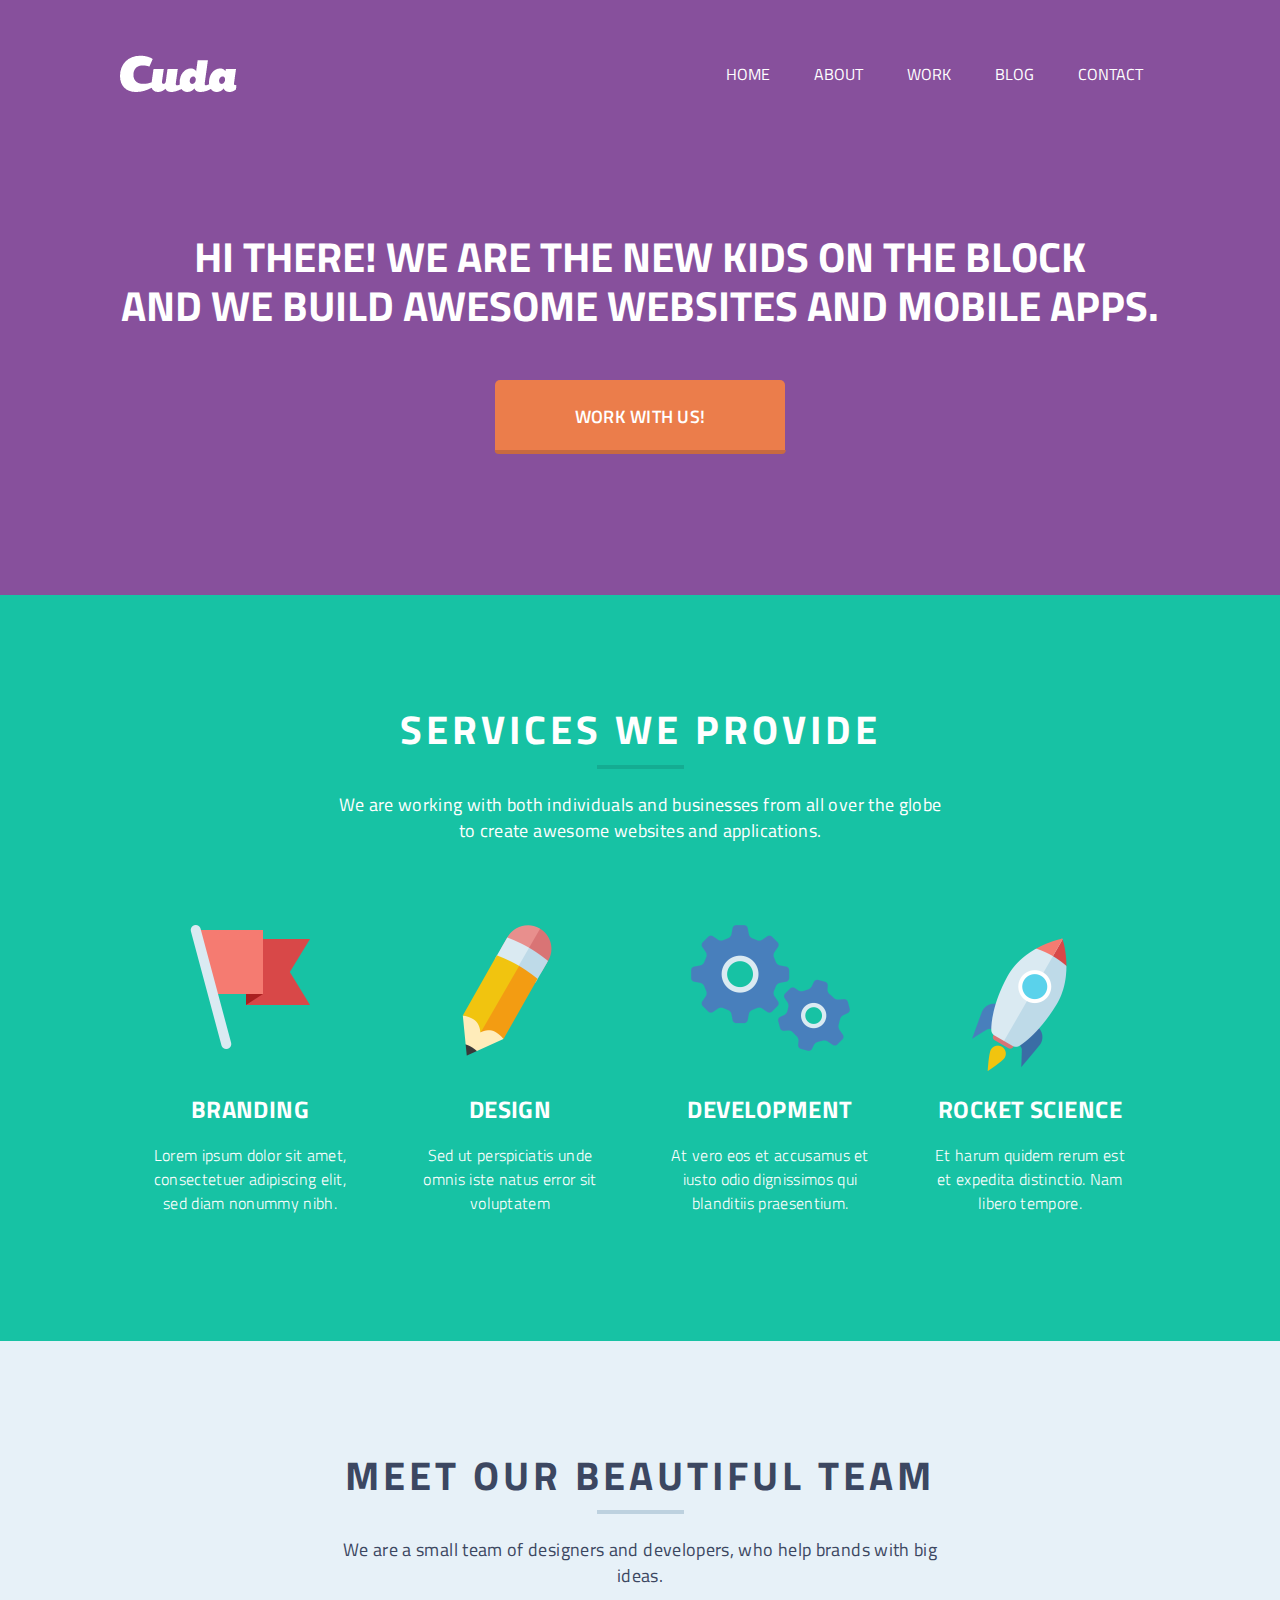
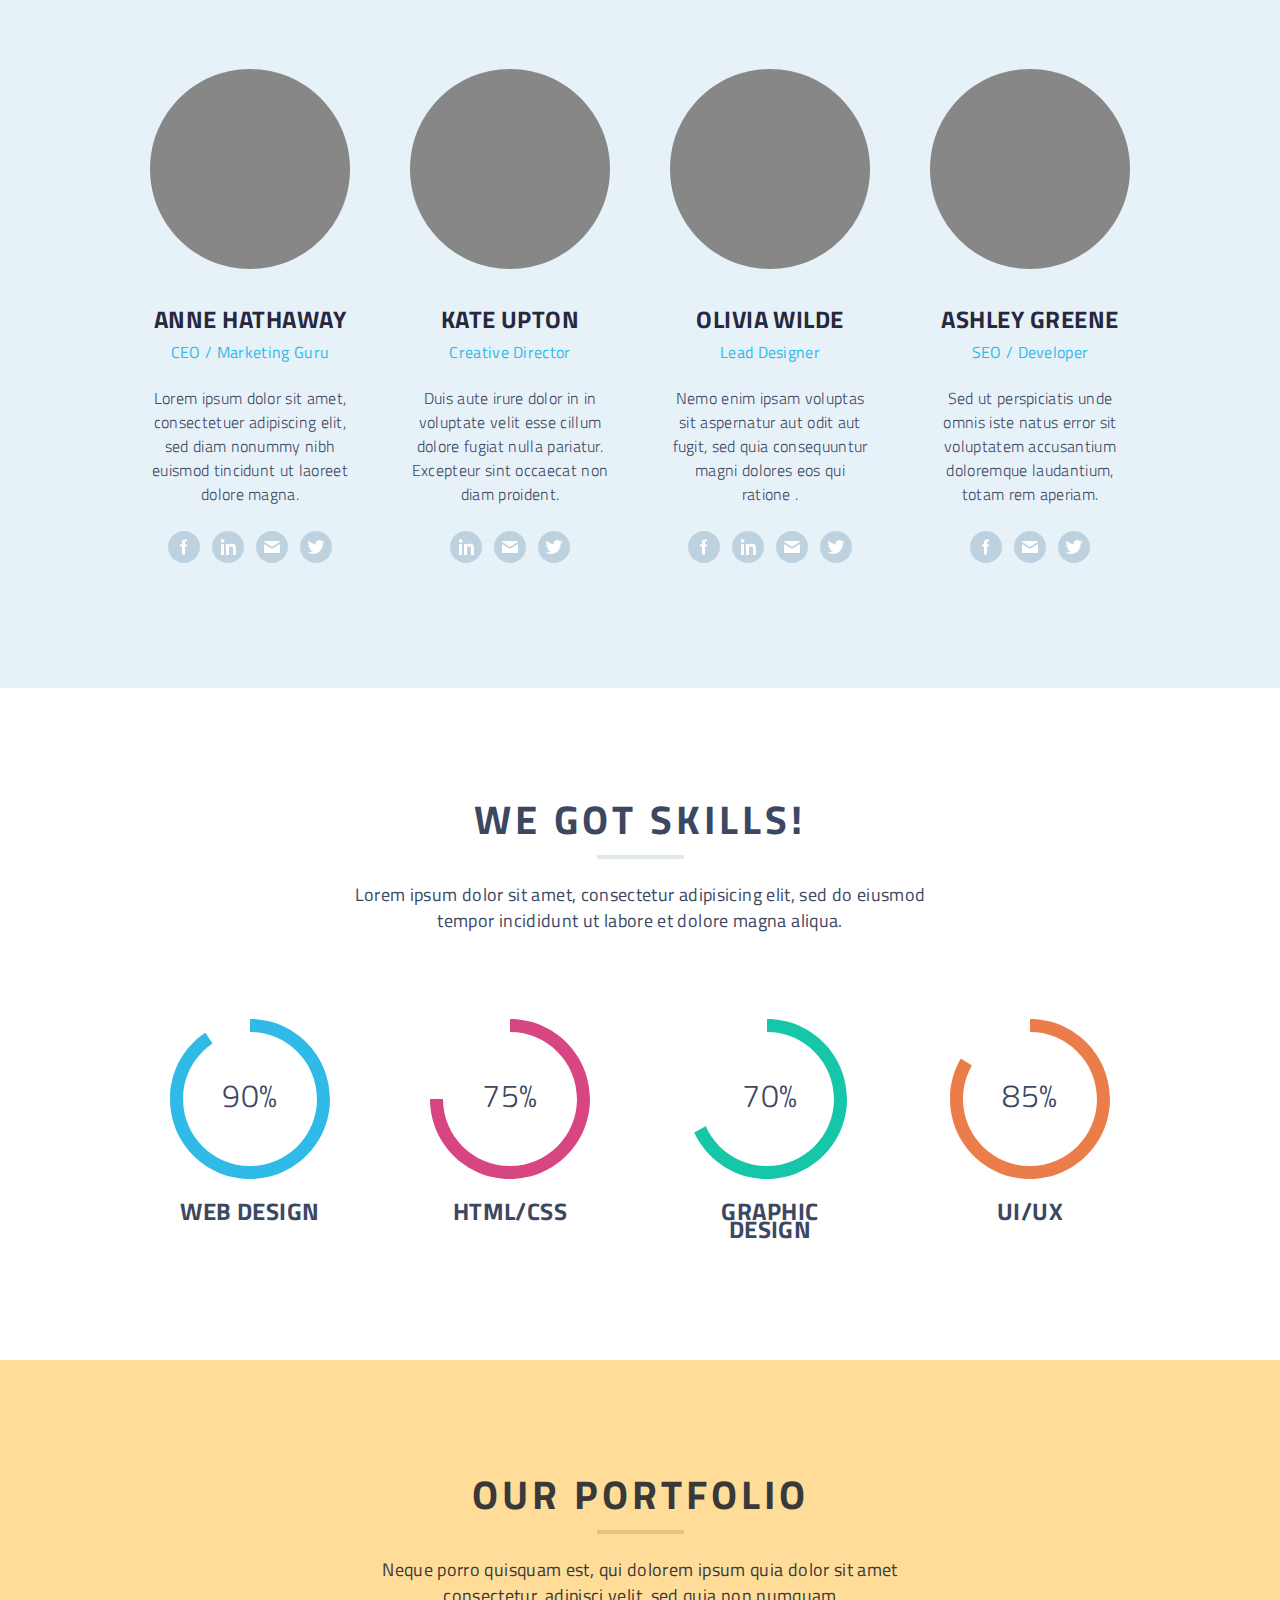
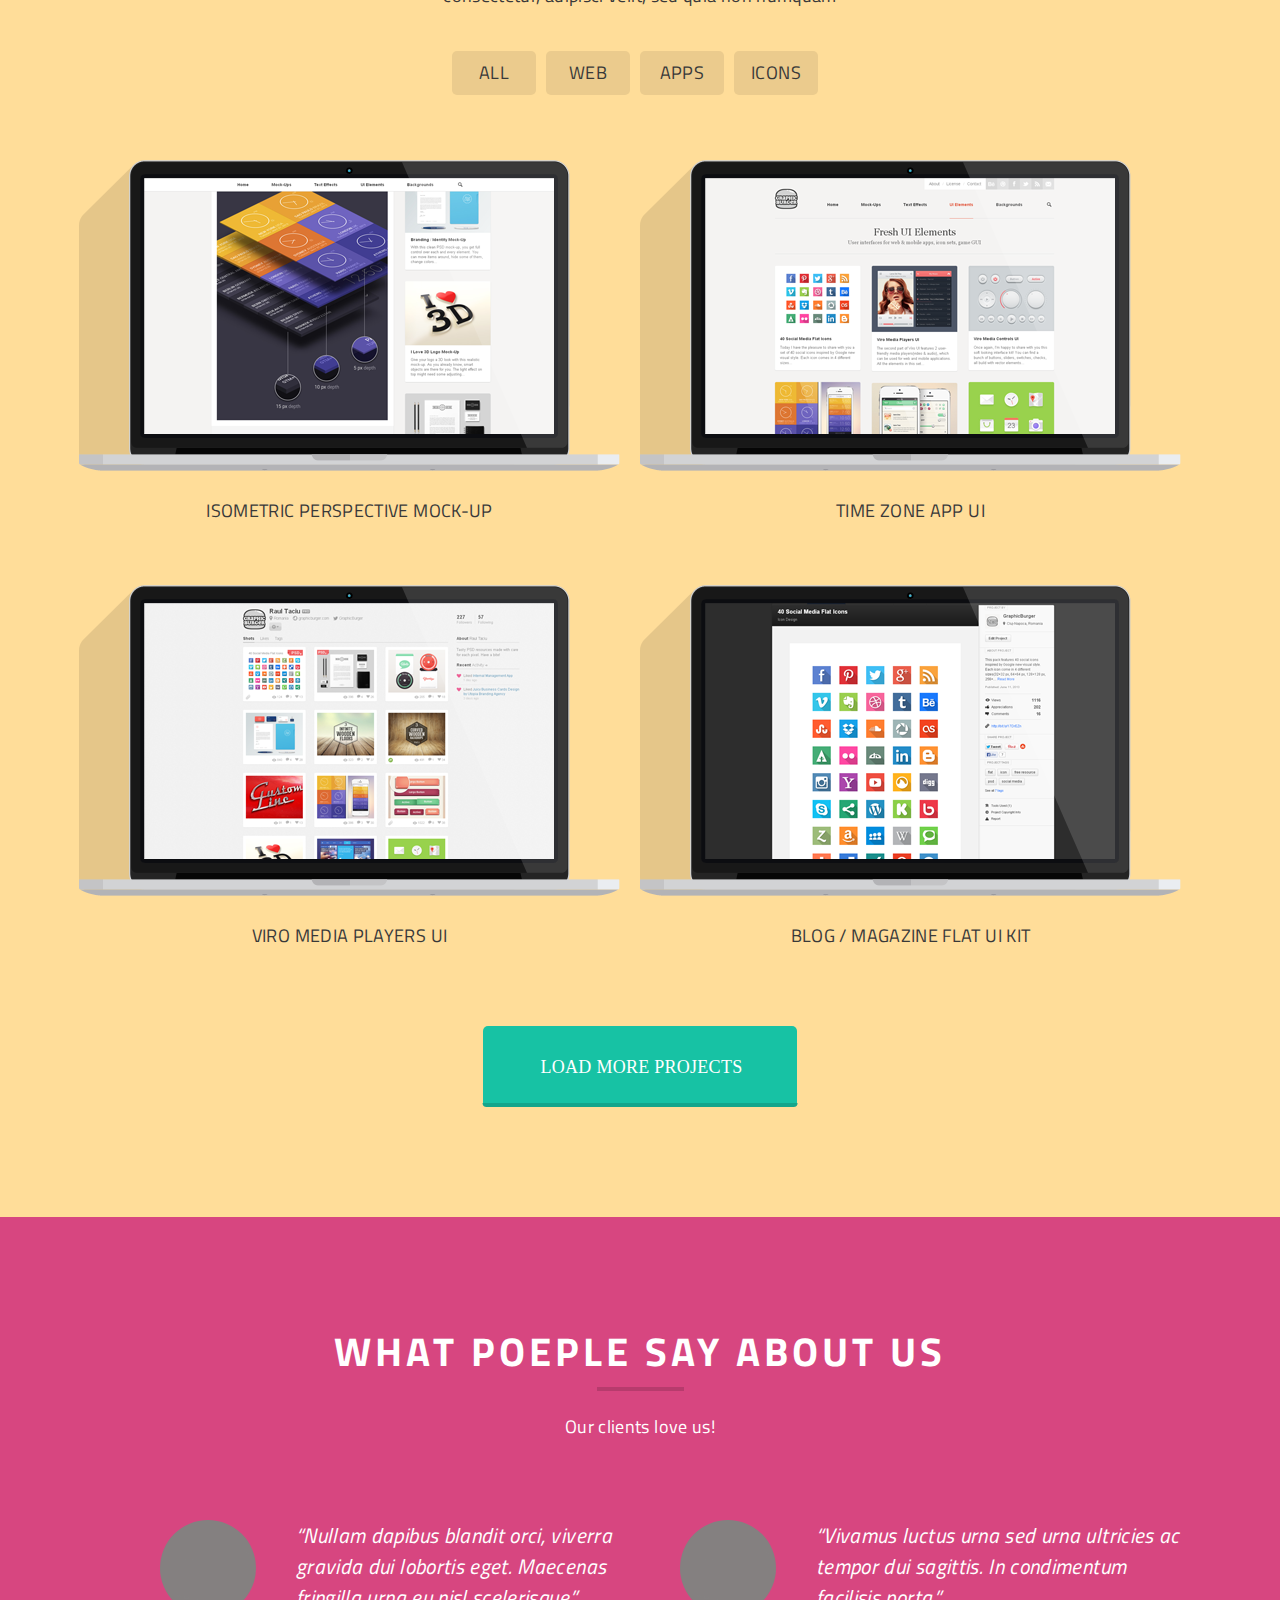
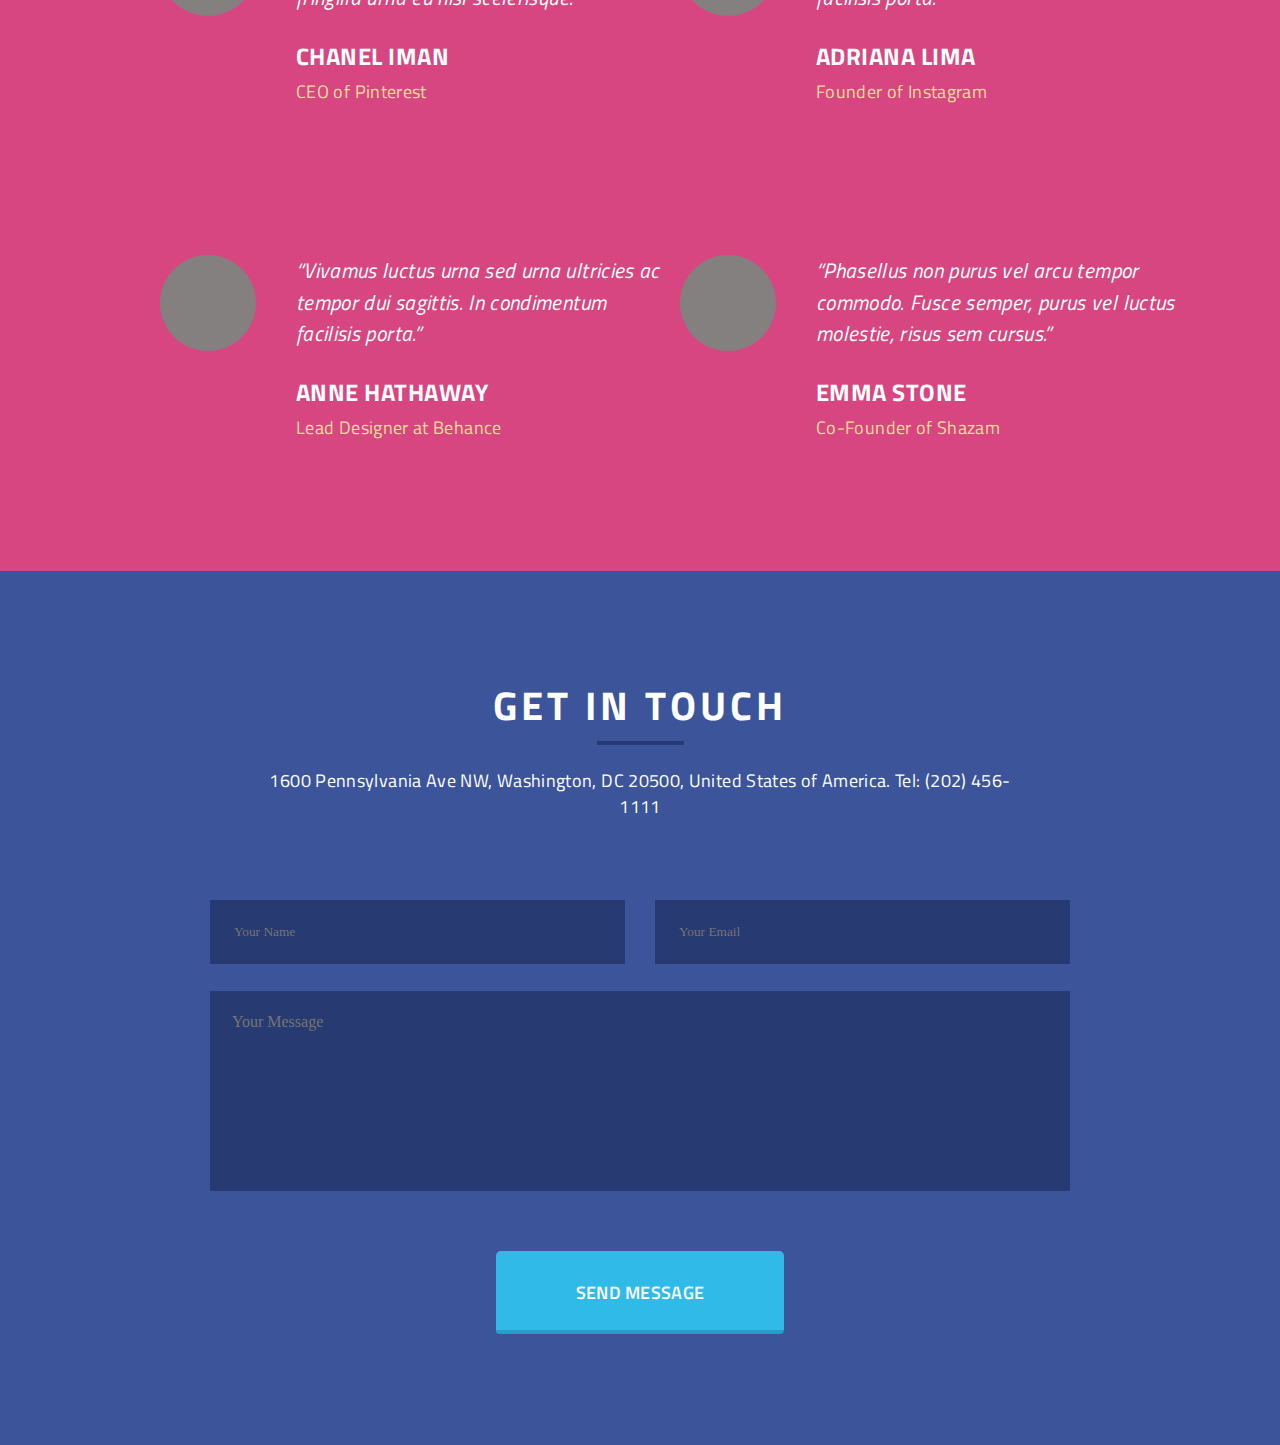
<file: index.html>
<!DOCTYPE html>
<html> 
<head> 

	<meta charset="UTF-8">

	<title> Zhopka </title>
	<link rel="stylesheet" type="text/css" href="main.css">
	<link href="https://fonts.googleapis.com/css?family=Titillium+Web:400,600&display=swap" rel="stylesheet">
	<script type="text/javascript" src="main.js"></script>
</head>
<body>
<div class="cuda"> 
	<div class="container">		
	
		<div class="header">
				<div class="logo">
				<img src="img/logo.png" alt="Logo">
			</div>
			<div class="menu">
				<a class="menu_link" href=""> Home </a>
				<a class="menu_link" href=""> About </a>
				<a class="menu_link" href=""> Work </a>
				<a class="menu_link" href=""> Blog </a>
				<a class="menu_link" href=""> Contact </a>
			</div> <!--.menu-->

		</div> <!-- .header-->

		<div class="cuda_content">
			<h1> Hi there! We are the new kids on the block <br>
	and we build awesome websites and mobile apps.
			</h1>
			<div class="cuda_button_wrapper">
			<a class="cuda_button" href=""> WORK WITH US! 
				<span class="cuda_el"> </span>
			</a>

			</div>
		</div>
	</div>
</div> <!--.cuda-->

<div class="services">
	<div class="container">
		<div class="services_header">
			<div class="up">
				<p class="up_title"> SERVICES WE PROVIDE </p>
				<p class="up_text"> We are working with both individuals and businesses from all over the globe 
	to create awesome websites and applications. </p>
				
			</div> <!--.up-->
		
		</div> <!--services_header-->
	
		<div class="services_content">
			<div class="branding_wrapper">
				<div class="branding">
					<div class="icon">
						<img src="img/icon1.png" alt="Icon1">
					</div> <!--.icon-->

					<p class="branding_title"> BRANDING </p>
					<p class="branding_text"> Lorem ipsum dolor sit amet,
	consectetuer adipiscing elit, sed diam nonummy nibh.</p>
				</div> <!--.branding_wrapper-->
			</div> <!--branding-->

			<div class="branding_wrapper">
				<div class="branding pencil">
					<div class="icon">
						<img src="img/icon2.png" alt="Icon2">
					</div> <!--.icon-->

					<p class="branding_title"> DESIGN </p>
					<p class="branding_text"> Sed ut perspiciatis unde omnis iste natus error sit voluptatem  </p>
				</div> <!--.branding_wrapper-->
			</div> <!--branding-->

			<div class="branding_wrapper">
				<div class="branding">
					<div class="icon">
						<img src="img/icon3.png" alt="Icon3">
					</div> <!--.icon-->

					<p class="branding_title"> DEVELOPMENT </p>
					<p class="branding_text"> At vero eos et accusamus et iusto odio dignissimos qui blanditiis praesentium.</p>
				</div> <!--.branding_wrapper-->
			</div> <!--branding-->

			<div class="branding_wrapper">
				<div class="branding rocket">
					<div class="icon">
						<img src="img/icon4.png" alt="Icon4">
					</div> <!--.icon-->

					<p class="branding_title"> ROCKET SCIENCE </p>
					<p class="branding_text"> Et harum quidem rerum est et expedita distinctio. Nam libero tempore.</p>
				</div> <!--.branding_wrapper-->
			</div> <!--branding-->
		</div> <!--.services_content-->
	</div> <!--.container-->
</div> <!--.services-->

<div class="meet">
	<div class="container">
		<div class="meet_header">
			<div class="up up_meet">
				<p class="up_title"> MEET OUR BEAUTIFUL TEAM </p>
				<p class="up_text"> We are a small team of designers and developers, who help brands with big ideas. </p>
			</div> <!--.up up_meet-->	
		</div> <!--.meet_header-->
	</div> <!--container-->
	<div class="container">
		<div class="meet_content">
			<div class="ann_wrapper">
				<div class="ann">
					<div class="img"> 
						<img src="img/circle.png" alt="Circle">
					</div>
					<p class="ann_title"> ANNE HATHAWAY </p>
					<p class="ann_subtitle"> CEO / Marketing Guru </p>
					<p class="ann_text"> Lorem ipsum dolor sit amet, 
	consectetuer adipiscing elit, sed diam nonummy nibh euismod tincidunt ut laoreet dolore magna.</p>
					<div class="social">
						<a href="" class="social_wrapper">
							<img src="img/social/Facebook_Icon.png" alt="Facebook_Icon">
						</a> <!--social_wrapper-->
						<a href="" class="social_wrapper">
							<img src="img/social/LinkedIn_icon.png" alt="LinkedIn_icon">
						</a> <!--social_wrapper-->
						<a href="" class="social_wrapper">
							<img src="img/social/Mail.png" alt="Mail">
						</a> <!--social_wrapper-->
						<a href="" class="social_wrapper">
							<img src="img/social/Twitter.png" alt="Twitter">
						</a> <!--social_wrapper-->
						
					</div> <!--social-->
				</div> <!--ann-->
			</div> <!--ann_wrapper-->
			<div class="ann_wrapper">
				<div class="ann">
					<div class="img"> 
						<img src="img/circle.png" alt="Circle">
					</div>
					<p class="ann_title"> KATE UPTON </p>
					<p class="ann_subtitle"> Creative Director </p>
					<p class="ann_text"> Duis aute irure dolor in in voluptate velit esse cillum dolore fugiat nulla pariatur. Excepteur sint occaecat non diam proident.</p>
					<div class="social">
						<a href="" class="social_wrapper">
							<img src="img/social/LinkedIn_icon.png" alt="LinkedIn_icon">
						</a> <!--social_wrapper-->
						<a href="" class="social_wrapper">
							<img src="img/social/Mail.png" alt="Mail">
						</a> <!--social_wrapper-->
						<a href="" class="social_wrapper">
							<img src="img/social/Twitter.png" alt="Twitter">
						</a> <!--social_wrapper-->
						
					</div> <!--social-->
				</div> <!--ann-->
			</div> <!--ann_wrapper-->
			<div class="ann_wrapper">
				<div class="ann">
					<div class="img"> 
						<img src="img/circle.png" alt="Circle">
					</div>
					<p class="ann_title"> OLIVIA WILDE </p>
					<p class="ann_subtitle"> Lead Designer </p>
					<p class="ann_text"> Nemo enim ipsam voluptas sit aspernatur aut odit aut fugit, sed quia consequuntur magni dolores eos qui ratione .</p>
					<div class="social">
						<a href="" class="social_wrapper">
							<img src="img/social/Facebook_Icon.png" alt="Facebook_Icon">
						</a> <!--social_wrapper-->
						<a href="" class="social_wrapper">
							<img src="img/social/LinkedIn_icon.png" alt="LinkedIn_icon">
						</a> <!--social_wrapper-->
						<a href="" class="social_wrapper">
							<img src="img/social/Mail.png" alt="Mail">
						</a> <!--social_wrapper-->
						<a href="" class="social_wrapper">
							<img src="img/social/Twitter.png" alt="Twitter">
						</a> <!--social_wrapper-->
						
					</div> <!--social-->
				</div> <!--ann-->
			</div> <!--ann_wrapper-->
			<div class="ann_wrapper">
				<div class="ann">
					<div class="img"> 
						<img src="img/circle.png" alt="Circle">
					</div>
					<p class="ann_title"> ASHLEY GREENE </p>
					<p class="ann_subtitle"> SEO / Developer </p>
					<p class="ann_text"> Sed ut perspiciatis unde omnis iste natus error sit voluptatem accusantium doloremque laudantium, totam rem aperiam.</p>
					<div class="social">
						<a href="" class="social_wrapper">
							<img src="img/social/Facebook_Icon.png" alt="Facebook_Icon">
						</a> <!--social_wrapper-->
						<a href="" class="social_wrapper">
							<img src="img/social/Mail.png" alt="Mail">
						</a> <!--social_wrapper-->
						<a href="" class="social_wrapper">
							<img src="img/social/Twitter.png" alt="Twitter">
						</a> <!--social_wrapper-->
						
					</div> <!--social-->
				</div> <!--ann-->
			</div> <!--ann_wrapper-->
		</div> <!--meet_content-->
	</div><!--container-->
</div> <!--.meet-->
<div class="we">
	<div class="container">
		<div class="we_header">
			<div class="up up_we">
				<p class="up_title"> WE GOT SKILLS! </p>
				<p class="up_text"> Lorem ipsum dolor sit amet, consectetur adipisicing elit, sed do eiusmod 
tempor incididunt ut labore et dolore magna aliqua.</p>
			</div> <!--up up_we-->
		</div> <!--we_header-->
		<div class="we_content">
			<div class="web_wrapper">
				<div class="web">
					<div class="chart">
						<img src="img/we/90.png" alt="90%">
							<span class="percentage"> 90% </span>
						<p class="web_title"> WEB DESIGN </p>
					</div> <!--chart-->
				</div> <!--web-->
			</div> <!--web_wrapper-->
			<div class="web_wrapper">
				<div class="web">
					<div class="chart">
						<img src="img/we/75.png" alt="75%">
							<span class="percentage"> 75% </span>
					</div> <!--chart-->
						<p class="web_title"> HTML/CSS </p>
				</div> <!--web-->
			</div> <!--web_wrapper-->
			<div class="web_wrapper">
				<div class="web">
					<div class="chart">
						<img src="img/we/70.png" alt="70%">
							<span class="percentage"> 70% </span>
						<p class="web_title"> GRAPHIC DESIGN </p>
					</div> <!--chart-->
				</div> <!--web-->
			</div> <!--web_wrapper-->
			<div class="web_wrapper">
				<div class="web">
					<div class="chart">
						<img src="img/we/85.png" alt="85%">
							<span class="percentage"> 85% </span>
						<p class="web_title"> UI/UX </p>
					</div> <!--chart-->
				</div> <!--web-->
			</div> <!--web_wrapper-->
		</div> <!--we_content-->
	</div> <!--container-->
</div> <!--we-->
<div class="portfolio"> 
	<div class="container">
		<div class="portfolio_header">
			<div class="up up_portfolio">
					<p class="up_title"> OUR PORTFOLIO </p>
					<p class="up_text"> Neque porro quisquam est, qui dolorem ipsum quia dolor sit amet
 consectetur, adipisci velit, sed quia non numquam </p>
			</div> <!--up up_portfolio-->
		</div> <!--portfolio_header-->
		<div class="button_container">
			<div class="all_button_wrapper">
				<a class="all_button" href=""> ALL </a>
			</div> <!--all_button_wrapper-->
			<div class="all_button_wrapper">
				<a class="all_button" href=""> WEB </a>
			</div> <!--all_button_wrapper-->
			<div class="all_button_wrapper">
				<a class="all_button" href=""> APPS </a>
			</div> <!--all_button_wrapper-->	
			<div class="all_button_wrapper">
				<a class="all_button" href=""> ICONS </a>
			</div> <!--all_button_wrapper-->
		</div> <!--button_container-->
	</div> <!--container-->
	<div class="portfolio_content">
		<div class="laptop_container">
			<div class="laptop_wrapper">
				<a class="laptop_img" href="">
					<img src="img/laptop/1.png" alt="Isometric mockup">
					<p class="laptop_title"> Isometric Perspective Mock-Up </p>
				</a>
			</div> <!--laptop_wrapper-->
			<div class="laptop_wrapper">
				<a class="laptop_img" href="">
					<img src="img/laptop/2.png" alt="Time zone">
					<p class="laptop_title"> Time Zone App UI </p>
				</a>
			</div> <!--laptop_wrapper-->
		</div> <!--laptop_container-->	
		<div class="laptop_container">
			<div class="laptop_wrapper">
				<a class="laptop_img" href="">
					<img src="img/laptop/3.png" alt="Viro Media">
					<p class="laptop_title"> Viro Media Players UI </p>
				</a>
			</div> <!--laptop_wrapper-->
			<div class="laptop_wrapper">
				<a class="laptop_img" href="">
					<img src="img/laptop/4.png" alt="Blog">
					<p class="laptop_title"> Blog / Magazine Flat UI Kit </p>
				</a>
			</div> <!--laptop_wrapper-->
		</div> <!--laptop_container-->	
		<div class="load_button_wrapper">
			<a class="load_button" href=""> LOAD MORE PROJECTS 
				<span class="load_el"> </span> </a>	
		</div> <!--load_button_wrapper-->
	</div> <!--portfolio_content-->
</div> <!--portfolio-->
<div class="what">
	<div class="container">
		<div class="what_header">
			<div class="up up_what">
				<p class="up_title"> WHAT POEPLE SAY ABOUT US </p>
				<p class="up_text"> Our clients love us! </p>
			</div>	
		</div> <!--what_header-->
		<div class="what_content">
			<div class="what_container">
				<div class="chanel_wrapper">
					<div class="avatar">
						<img src="img/photo.png" alt="Photo">
					</div> <!--avatar-->
					<div class="text_wrapper">
						<p class="chanel_text"> “Nullam dapibus blandit orci, viverra gravida dui lobortis eget. Maecenas fringilla urna eu nisl scelerisque.” </p>
						<p class="chanel_title"> Chanel Iman </p>
						<p class="chanel_subtitle"> CEO of Pinterest </p>
					</div> <!--text_wrapper-->
				</div> <!--chanel_wrapper-->
				<div class="chanel_wrapper">
					<div class="avatar">
						<img src="img/photo.png" alt="Photo">
					</div> <!--avatar-->
					<div class="text_wrapper">
						<p class="chanel_text"> “Vivamus luctus urna sed urna ultricies ac tempor dui sagittis. In condimentum facilisis porta.” </p>
						<p class="chanel_title"> ADRIANA LIMA </p>
						<p class="chanel_subtitle"> Founder of Instagram </p>
					</div> <!--text_wrapper-->
				</div> <!--chanel_wrapper-->
			</div> <!--what_container1-->
			<div class="what_container what_container_bottom">
				<div class="chanel_wrapper">
					<div class="avatar">
							<img src="img/photo.png" alt="Photo">
					</div> <!--avatar-->
					<div class="text_wrapper">
						<p class="chanel_text"> “Vivamus luctus urna sed urna ultricies ac tempor dui sagittis. In condimentum facilisis porta.” </p>
						<p class="chanel_title"> ANNE HATHAWAY </p>
						<p class="chanel_subtitle"> Lead Designer at Behance </p>
					</div> <!--text_wrapper-->
				</div> <!--chanel_wrapper-->
				<div class="chanel_wrapper">
					<div class="avatar">
						<img src="img/photo.png" alt="Photo">
					</div> <!--avatar-->
					<div class="text_wrapper">
						<p class="chanel_text"> “Phasellus non purus vel arcu tempor commodo. Fusce semper, purus vel luctus molestie, risus sem cursus.” </p>
						<p class="chanel_title"> EMMA STONE </p>
						<p class="chanel_subtitle"> Co-Founder of Shazam </p>
					</div> <!--text_wrapper-->	
				</div> <!--chanel_wrapper-->
			</div> <!--what_container2--> 	
		</div> <!--what_content-->
	</div> <!--container-->
</div> <!--what-->
<div class="get">
	<div class="container">
		<div class="get_header">
			<div class="up up_get">
				<p class="up_title"> GET IN TOUCH </p>
				<p class="up_text"> 1600 Pennsylvania Ave NW, Washington, DC 20500, United States of America. Tel: (202) 456-1111 </p>
			</div>
		</div> <!--get_header-->
		<div class="get_content ">
			<form id="contactform" name="contact" method="post" action="#">
				<div class="up_contactform">
					<input type="text" placeholder="Your Name" required>
					<input type="email" placeholder="Your Email" required> 
				</div>
				<div class="contactform_message">
					<textarea name="message" placeholder="Your Message" required></textarea>
				</div>
				<div class="contactform_button">
					<button type="submit"> Send Message </button>
					<span class="contactform_button_el"> </span>
				</div> <!--contactform_button-->
			</form>
		</div> <!--up_contactform-->
 	</div> <!--container-->
</div> <!--get-->




</body>
</html>
</file>
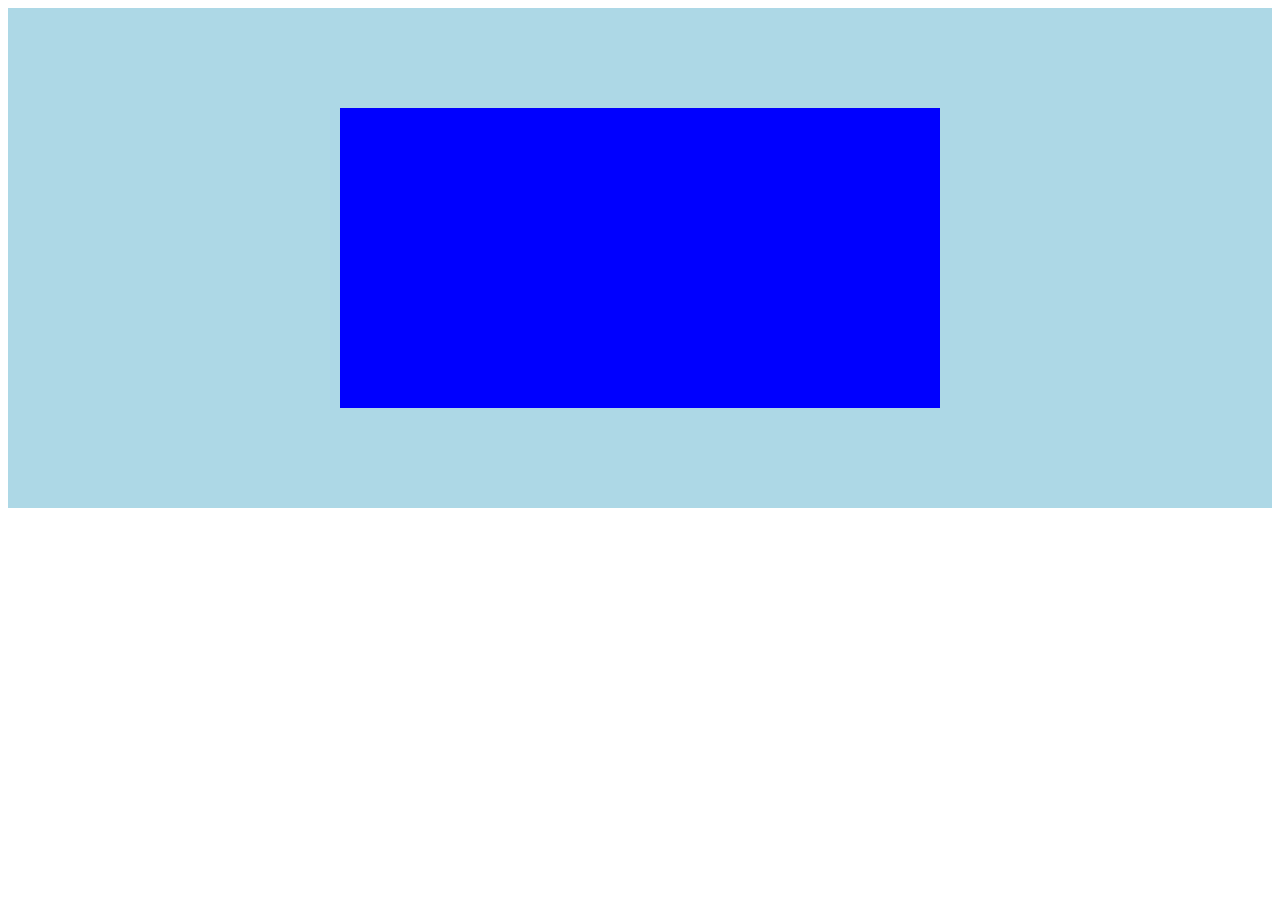
<file: test.html>
<!DOCTYPE html>
<html>
<head>
	<title> test </title>
	<style>
	.test {
		background-color: lightblue;
		display: block;
		content: '';
		width: 100%;
		height: 500px;

		position: relative;
	}
	.test_block {
		background-color: blue;
		display: block;
		content: '';
		width: 600px;
		height: 300px;
		transform: translateX(-50%);
		position: absolute;
		left: 50%;
		top: 100px;
	}
	</style>

</head>
<body>

<div class="test">
	<div class="test_block">
		
	</div>
</div> 

</body>
</html>
</file>
<file: main.css>
*{margin:0;padding:0;border:0;}
*,*:before,*:after{-webkit-box-sizing:border-box;-moz-box-sizing:border-box;box-sizing:border-box;}
:focus,:active{outline:none !important;}
a:focus,a:active{outline:none !important;}
input:focus,input:active{outline:none !important;}
nav,footer,header,aside{display:block;}
html,body{color:black;height:100%;width:100%;font-size:100%;line-height:1;font-size:14px;-ms-text-size-adjust:100%;-webkit-text-size-adjust:100%;-moz-text-size-adjust:100%;text-size-adjust:100%;}
input,button,textarea{font-family:inherit;}
input::-ms-clear{display:none;}
button{cursor:pointer;}
button::-moz-focus-inner{padding:0;border:0;}
a,a:visited{text-decoration:none;}
a{color: black;text-decoration: none;}
a:hover{text-decoration:none;}
ul li{list-style:none;}
img{vertical-align:top;}
h1,h2,h3,h4,h5,h6{font-size:inherit;font-weight:inherit;}

.cuda {
	background-color: #87509c;
	padding-top: 55px;
	padding-bottom: 145px;
}
.container {
	width: 1040px;
	margin: 0 auto;
}
.header {
	display: flex;
	justify-content: space-between;
}
.menu {
	display: flex;
	align-items: center;

}
.menu_link {
	color: white;
	text-decoration: none;
	display: block;
	color: #ffffff;
	
	font-family: "Titillium Web", sans-serif;
	font-size: 16px;
	font-weight: 400;
	line-height: 18px;
	text-transform: uppercase;

	padding: 9px 17px;
	margin-left: 10px;
	border-radius: 5px;

}
.menu_link:hover {
	background-color: #643a79;

}
h1 {
	text-align: center;
	color: white;
	font-family: "Titillium Web";
	font-size: 42px;
	font-weight: 700;
	line-height: 48.82px;
	text-transform: uppercase;
	margin-top: 140px;

}
.cuda_button_wrapper {
	display: flex;
	justify-content: center;
	margin-top: 50px;

}
.cuda_button {
	color: #ffffff;
	font-family: "Titillium Web";
	font-size: 18px;
	font-weight: 600;
	text-transform: uppercase;
	letter-spacing: 0.27px;
	text-decoration: none;
	background-color: #eb7d4b;
	padding: 28px 80px 24px 80px;
	border-top-right-radius: 5px;
	border-top-left-radius: 5px;
	position: relative;
}
.cuda_button:hover {
	background-color: #fb8d5b;
}
.cuda_el {
	content: "";
	display: block;
	width: 100%;
	height: 4px;
	background-color: #c86a40;

	position: absolute;
	left: 50%;
	bottom: -4px;
	transform: translateX(-50%);
	border-bottom-left-radius: 5px;
	border-bottom-right-radius: 5px;
}
.up {
	text-align: center;
}
.up_title {
	color: #ffffff;
	font-family: "Titillium Web";
	font-size: 40px;
	font-weight: 700;
	line-height: 29.91px;
	text-transform: uppercase;
	letter-spacing: 4px;
}
.up_text {
	max-width: 603px;
	color: #ffffff;
	font-family: "Titillium Web";
	font-size: 18px;
	font-weight: 400;
	line-height: 26px;
	letter-spacing: 0.36px;
	margin: 0 auto;
}
.up_title:after {
	content: '';
	display: block;
	width: 87px;
	height: 4px;
	background-color: #14ac92;
	margin: 20px auto 23px auto;

}

.services {
	background-color: #17c2a4;
	padding-top: 120px;
	padding-bottom: 125px;
}
.services_content {
	display: flex;
	justify-content: center;
	padding-top: 80px;
}
.h2 {

	color: white;
	font-family: "Titillium Web";
	font-size: 24px;
	font-weight: 700;
	line-height: 18px;
	text-transform: uppercase;
	letter-spacing: 0.48px;
}
.services_content {
	display: flex;
}
.branding_wrapper {
	width: 25%;
	margin: 1px;
}
.branding {
	text-align: center;
	max-width: 200px;
	margin: 0 auto;
}
.branding_title {
	color: #ffffff;
	font-family: "Titillium Web";
	font-size: 24px;
	font-weight: 700;
	line-height: 18px;
	text-transform: uppercase;
	letter-spacing: 0.48px;
	margin-top: 60px;
}
.branding_text {
	color: #ffffff;
	font-family: "Titillium Web";
	font-size: 16px;
	font-weight: 300;
	line-height: 24px;
	letter-spacing: 0.32px;
	margin-top: 25px;
}

.icon {
	height: 115px;
}
.up_meet * {
	color: #3c4761; 
}
.up_meet .up_title:after {
	background-color: #bdd1df;
}
.meet {
	padding-top: 120px;
	background-color: #e7f1f8;
}
.meet_content {
	display: flex;
	width: 100%;
	margin-top: 80px;
}
.ann_wrapper {
	display: block;
	width: 25%;
}
.ann  {
	width: 200px;
	margin: 0 auto;
	text-align: center;
}
.ann_title {
	color: #27283d;
	font-family: "Titillium Web";
	font-size: 24px;
	font-weight: 700;
	line-height: 18px;
	text-transform: uppercase;
	letter-spacing: 0.48px;
	margin-top: 41px;
}
.ann_subtitle {
	color: #30bae7;
	font-family: "Titillium Web";
	font-size: 16px;
	font-weight: 400;
	line-height: 18px;
	letter-spacing: 0.32px;
	margin-top: 15px;
}
.ann_text {
	color: #3c4761;
	font-family: "Titillium Web";
	font-size: 16px;
	font-weight: 300;
	line-height: 24px;
	letter-spacing: 0.32px;
	margin-top: 25px;
	height: 115px;
}
.social {
	display: flex;
	justify-content: center;
	margin-top: 30px;
}
.social_wrapper {
	background-color: #bdd1df;
	margin: 0 6px;
	border-radius: 50%;
	width: 32px;
	height: 32px;
	position: relative;
	margin-bottom: 125px;
}
.social_wrapper img {
	position: absolute;
	left: 50%;
	top: 50%;
	transform: translate(-50%, -50%);
}
.up_we * {
	color: #3c4761;
}
.up_we .up_title:after {
	background-color: #dfe8ed;
}
.we {
	padding-top: 117px;
	background-color: #ffffff;
}
.we_content {
	display: flex;
	margin-top: 85px;
	width: 100%;
}
.web_wrapper {
	display: block;
	width: 25%;
}
.web {
	width: 185px;
	margin: 0 auto;
	text-align: center;
}

.percentage {
	display: flex;
	justify-content: center;
	color: #3c4761;
	font-family: "Titillium Web";
	font-size: 50px;
	font-weight: 300;
	line-height: 20.84px;
	text-transform: uppercase;
	letter-spacing: 0.86px;
	font-size: 32px;
	letter-spacing: 0.55px;
	margin-top: -94px;
}
.web_title {
	color: #3c4761;
	font-family: "Titillium Web";
	font-size: 24px;
	font-weight: 700;
	line-height: 18px;
	text-transform: uppercase;
	letter-spacing: 0.48px;
	margin-top: 96px;
	margin-bottom: 122px;
	}
.portfolio {
	background-color: #ffdd99;
	padding-top: 120px;
}
.up_portfolio *{
	color: #393939;
}
.up_portfolio .up_title:after {
	background-color:  #e5c37f;
}
.button_container {
	display: flex;
	justify-content: center;
	margin-top: 42px;
}
.all_button_wrapper {
	display: block;
	text-align: center;
	background-color: #ebcb8d;
	display: block;
	border-radius: 5px;
	margin-right: 10px;
	padding-top: 12px;
	padding-bottom: 12px;
	width: 84px;
}
.all_button {
	text-decoration: none;
	color: #393939;
	font-family: "Titillium Web";
	font-size: 18px;
	font-weight: 400;
	line-height: 19.5px;
	text-transform: uppercase;
	letter-spacing: 0.36px;
}
.all_button_wrapper:hover {
	background-color: #ffffff;
}
.portfolio_content {
	width: 100%;
	margin-top: 0 auto;
}
.laptop_container {
	display: flex;
	justify-content: center;
	margin-top: 65px;
}
.laptop_wrapper {
	padding-right: 20px;
}
.laptop_title {
	color: #393939;
	font-family: "Titillium Web";
	font-size: 18px;
	font-weight: 400;
	line-height: 19.5px;
	text-transform: uppercase;
	letter-spacing: 0.36px;
	text-align: center;
	padding-top: 30px;
}
.laptop_img {
	text-decoration: none;
}
.load_button_wrapper {
	display: flex;
	justify-content: center;
	margin-top: 80px;
}
.load_button {
	background-color: #17c2a4;
	text-decoration: none;
	padding: 28px 55px 23px 58px;
	color: #ffffff;
	font-family: "Titillium Web - Semi Bold";
	font-size: 18px;
	font-weight: 400;
	line-height: 26.19px;
	text-transform: uppercase;
	letter-spacing: 0.27px;
	border-top-left-radius: 5px;
	border-top-right-radius: 5px;
	position: relative;
	margin-bottom: 114px;

}
.load_button:hover {
	background-color: #00FFFF;
}
.load_el {
	content: "";
	display: block;
	background-color: #14a58b;
	border-bottom-right-radius: 4px;
	border-bottom-left-radius: 4px;
	width: 100%;
	height: 4px;
	position: absolute;
	left: 50%;
	bottom: -4px;
	transform: translateX(-50%);
}
.what {
	background-color: #d74680;
}
.what_header {
	padding-top: 120px;
}
.up_what .up_title {
	color: #ffffff;
	font-family: "Titillium Web";
	font-size: 40px;
	font-weight: 700;
	line-height: 29.91px;
	text-transform: uppercase;
	letter-spacing: 4px;
}
.up_what .up_title:after {
	background-color: #b73b6d;
}
.up_what .up_text {
	color: #ffffff;
	font-family: "Titillium Web";
	font-size: 18px;
	font-weight: 400;
	line-height: 26px;
	letter-spacing: 0.36px;
	padding-bottom: 80px;
}
.what_content {
	
	width: 100%;
	
}
.chanel_text {
	color: #ffffff;
	font-family: "Titillium Web";
	font-size: 21px;
	font-style: italic;
	line-height: 31.2px;
	letter-spacing: 0.35px;
	width: 368px;
	padding-bottom: 30px;
}
.chanel_title {
	color: #ffffff;
	font-family: "Titillium Web";
	font-size: 24px;
	font-weight: 700;
	line-height: 26px;
	text-transform: uppercase;
	letter-spacing: 0.48px;
	padding-bottom: 10px;
}
.chanel_subtitle {
	color: #ffdd99;
	font-family: "Titillium Web";
	font-size: 18px;
	font-weight: 400;
	line-height: 26px;
	letter-spacing: 0.36px;
}
.chanel_wrapper {
	width: 50%;
	display: flex;
}
.text_wrapper {
	
}
.what_container {
	display: flex;
}
.what_container_bottom {
	padding-top: 150px;
	padding-bottom: 130px;
}
.avatar {
	padding: 0 40px;

}
.avatar img {
	border-radius: 50%;
}
.get {
	background-color: #3c5499;
	padding-bottom: 115px;
}
.get_header {
	padding-top: 120px;
}
.up_get .up_title {
	color: #ffffff;
	font-family: "Titillium Web";
	font-size: 40px;
	font-weight: 700;
	line-height: 29.91px;
	text-transform: uppercase;
	letter-spacing: 4px;
}
.up_get .up_text {
	color: #ffffff;
	font-family: "Titillium Web";
	font-size: 18px;
	font-weight: 400;
	line-height: 26px;
	letter-spacing: 0.36px;
	max-width: 782px;
}
.up_get .up_title:after {
	background-color: #273a71;
}
.up_contactform {
	margin: 0 auto;
	padding-top: 80px;
	width: 100%;
}
.contactform_message textarea {
	display: block;
	margin: 0 auto;
	width: 860px;
	height: 200px;
	background-color: #273a71;
	border: none;
	resize: none;
	color: #ffffff;
	line-height: 18px;
	font-size: 16px;
	font-weight: 400;
	padding: 22px;
	margin-top: 27px;
	outline: none;
	border: none;
}
.up_contactform input {
	background-color: #273a71;
	border: none;
	width: 415px;
	display: block;
	padding: 24px;
	color: #ffffff;
}
.up_contactform {
	display: flex;
	justify-content: space-between;
}
form {
	width: 860px;
	margin: 0 auto;
}
.contactform_button {
	display: flex;
	justify-content: center;
	margin-top: 60px;
}
.contactform_button button {
	background-color: #30bae7;
	color: #ffffff;
	font-family: "Titillium Web";
	font-size: 18px;
	font-weight: 600;
	text-transform: uppercase;
	letter-spacing: 0.27px;
	text-decoration: none;
	padding: 28px 80px 24px 80px;
	border-top-right-radius: 5px;
	border-top-left-radius: 5px;
	position: relative;
	display: inline-block;
	position: relative;
}
.contactform_button button:hover  {
	background-color: #299ec4;
}
.contactform_button button:after {
	content: "";
	display: block;
	width: 100%;
	height: 4px;
	background-color: #299ec4;
	position: absolute;
	left: 50%;
	bottom: -4px;
	transform: translateX(-50%);
	border-bottom-left-radius: 4px;
	border-bottom-right-radius: 4px;
}
</file>
